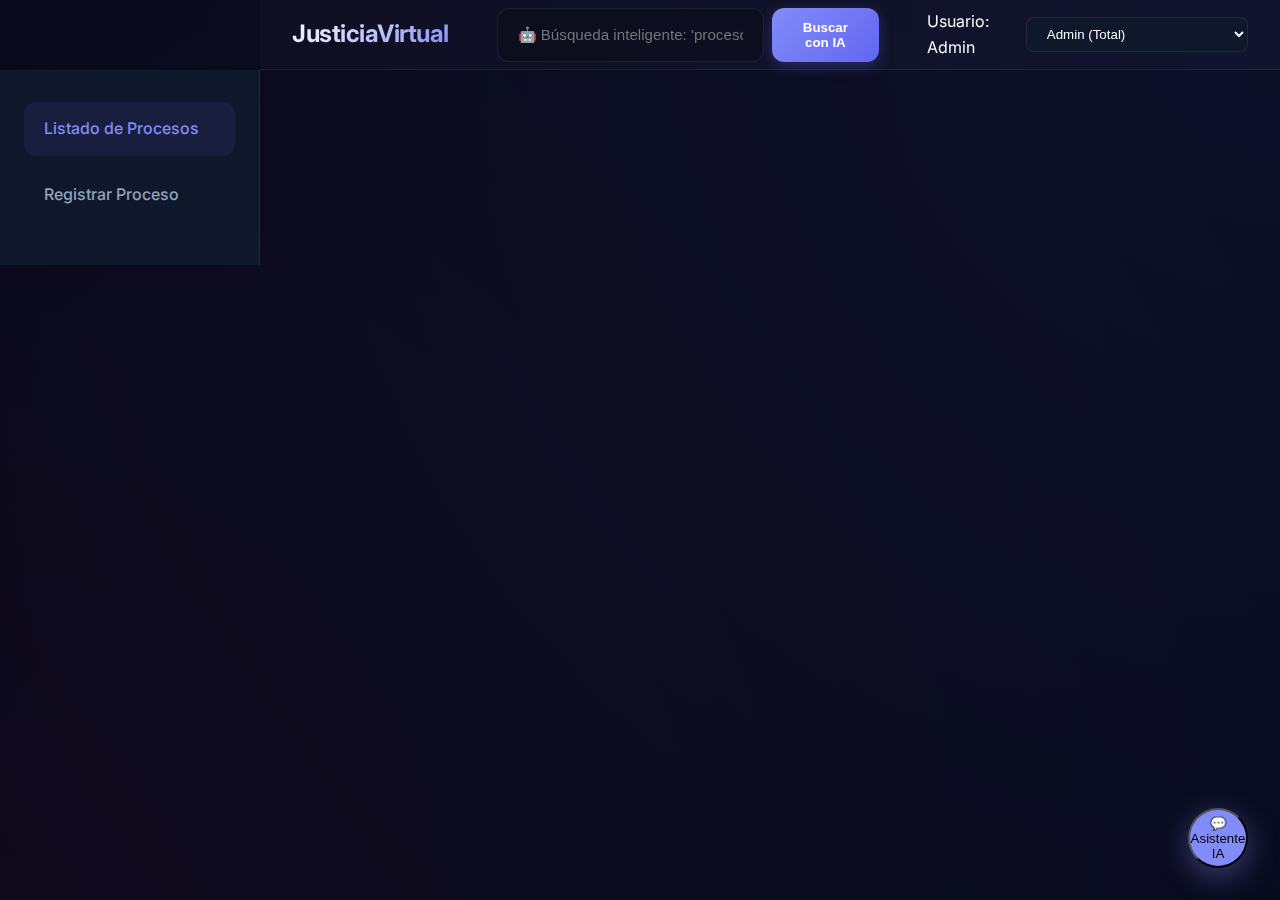
<file: static/index.html>
<!DOCTYPE html>
<html lang="es">

<head>
    <meta charset="UTF-8">
    <meta name="viewport" content="width=device-width, initial-scale=1.0">
    <title>Archivo Virtual de Procesos Judiciales</title>
    <link rel="stylesheet" href="styles.css">
    <link href="https://fonts.googleapis.com/css2?family=Inter:wght@400;500;600;700&display=swap" rel="stylesheet">
</head>

<body>
    <div class="app-container">
        <header>
            <div class="logo">
                <h1>Justicia<span>Virtual</span></h1>
            </div>
            <div class="ai-search-container">
                <input type="text" id="ai-search-input"
                    placeholder="🤖 Búsqueda inteligente: 'procesos activos de enero'..." />
                <button class="btn btn-primary" onclick="performAISearch()">Buscar con IA</button>
            </div>
            <div class="user-controls">
                <span id="current-user-display">Usuario: Admin</span>
                <select id="role-selector">
                    <option value="admin" selected>Admin (Total)</option>
                    <option value="operator">Operator (Crea/Edita)</option>
                    <option value="viewer">Viewer (Solo lectura)</option>
                </select>
            </div>
        </header>

        <div class="main-layout">
            <nav class="sidebar">
                <ul>
                    <li><a href="#" id="nav-list" class="active">Listado de Procesos</a></li>
                    <li><a href="#" id="nav-create">Registrar Proceso</a></li>
                </ul>
            </nav>

            <main id="content">
                <!-- Content will be injected here -->
            </main>
        </div>
    </div>

    <!-- Modals -->
    <div id="modal-container" class="hidden">
        <div class="modal">
            <button class="close-modal">&times;</button>
            <div id="modal-content"></div>
        </div>
    </div>

    <!-- AI Chat Widget -->
    <div id="ai-chat-widget" class="chat-widget hidden">
        <div class="chat-header">
            <h3>🤖 Asistente Legal IA</h3>
            <button onclick="toggleChat()">&times;</button>
        </div>
        <div class="chat-messages" id="chat-messages"></div>
        <div class="chat-input-container">
            <input type="text" id="chat-input" placeholder="Escribe tu consulta..."
                onkeypress="if(event.key==='Enter') sendChatMessage()" />
            <button onclick="sendChatMessage()">Enviar</button>
        </div>
    </div>

    <!-- Chat Toggle Button -->
    <button class="chat-toggle-btn" onclick="toggleChat()">
        💬 Asistente IA
    </button>

    <script src="app.js"></script>
</body>

</html>
</file>
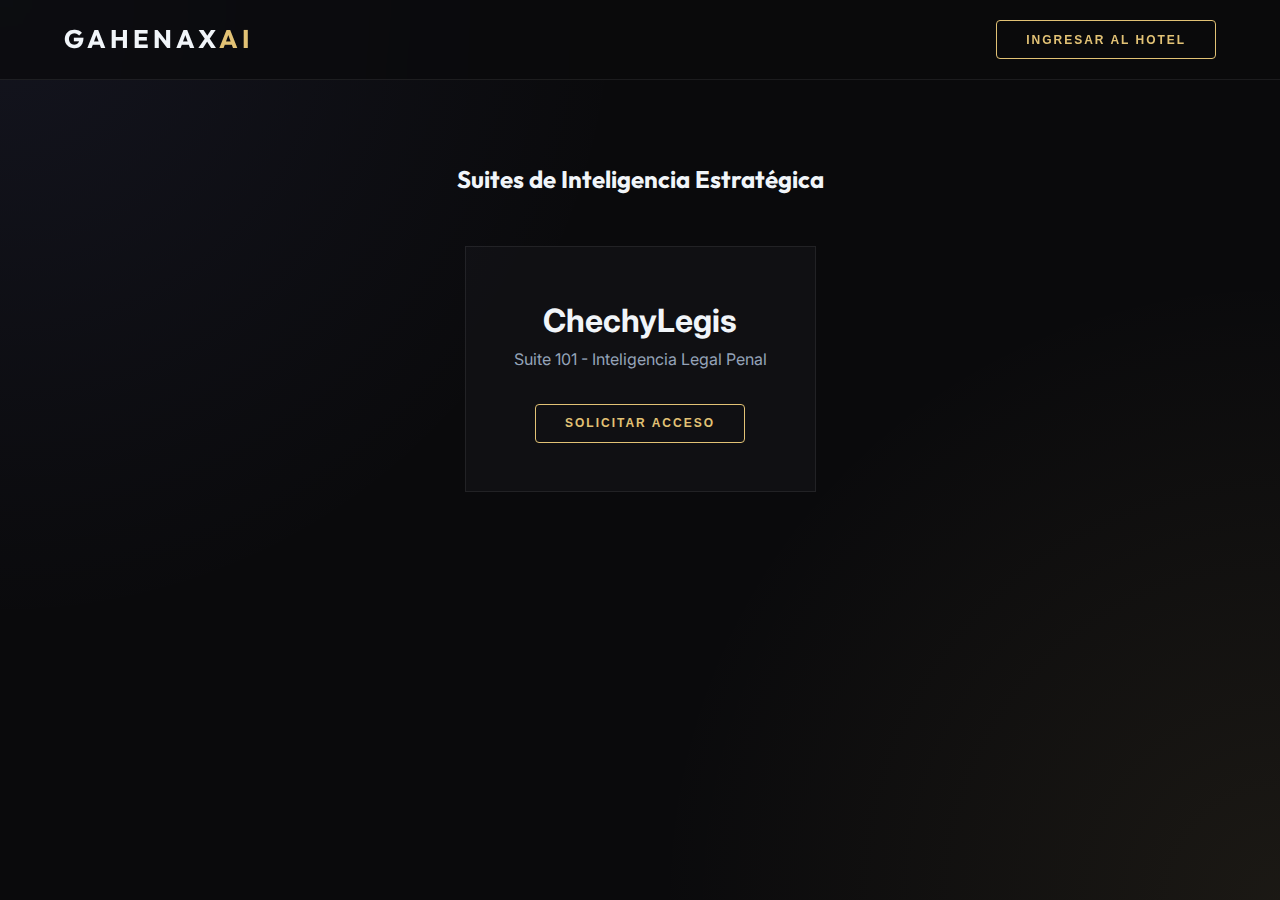
<file: index_hostinger_unified.html>
<!DOCTYPE html>
<html lang="es">

<head>
    <meta charset="UTF-8">
    <meta name="viewport" content="width=device-width, initial-scale=1.0">
    <title>GAHENAX | Estrategia Legal & IA</title>
    <meta name="description"
        content="Portal institucional de GAHENAX AI. Auditoría decisional estratégica y servicios de suite jurídica de alta gama.">
    <!-- Meta tags SEO -->
    <link
        href="https://fonts.googleapis.com/css2?family=Outfit:wght@300;400;600;700&family=Inter:wght@300;400;600&display=swap"
        rel="stylesheet">
    <link rel="stylesheet" href="https://cdnjs.cloudflare.com/ajax/libs/font-awesome/6.4.0/css/all.min.css">
    <style>
        :root {
            --gold: #e2c275;
            --gold-dark: #b8860b;
            --gold-glow: rgba(226, 194, 117, 0.3);
            --primary: #818cf8;
            --bg-dark: #0a0a0c;
            --card-bg: rgba(25, 25, 30, 0.4);
            --text-main: #f1f5f9;
            --text-dim: #94a3b8;
            --accent: #34d399;
            --glass: rgba(255, 255, 255, 0.02);
            --glass-border: rgba(255, 255, 255, 0.08);
        }

        * {
            margin: 0;
            padding: 0;
            box-sizing: border-box;
        }

        body {
            font-family: 'Inter', sans-serif;
            background-color: var(--bg-dark);
            color: var(--text-main);
            line-height: 1.6;
            overflow-x: hidden;
            background:
                radial-gradient(circle at 0% 0%, rgba(129, 140, 248, 0.08) 0%, transparent 40%),
                radial-gradient(circle at 100% 100%, rgba(226, 194, 117, 0.08) 0%, transparent 40%),
                #0a0a0c;
            min-height: 100vh;
        }

        header {
            padding: 1.2rem 5%;
            display: flex;
            justify-content: space-between;
            align-items: center;
            backdrop-filter: blur(30px);
            position: fixed;
            width: 100%;
            top: 0;
            z-index: 1000;
            border-bottom: 1px solid var(--glass-border);
            background: rgba(10, 10, 12, 0.7);
        }

        .brand-logo {
            font-family: 'Outfit', sans-serif;
            font-size: 1.6rem;
            font-weight: 700;
            letter-spacing: 4px;
            color: var(--text-main);
            text-transform: uppercase;
        }

        .brand-logo span {
            color: var(--gold);
        }

        .btn-checkin {
            background: transparent;
            color: var(--gold);
            border: 1px solid var(--gold);
            padding: 0.7rem 1.8rem;
            border-radius: 4px;
            font-weight: 600;
            cursor: pointer;
            transition: all 0.4s;
            text-transform: uppercase;
            font-size: 0.75rem;
            letter-spacing: 2px;
        }

        .btn-checkin:hover {
            background: var(--gold);
            color: #000;
        }

        /* Modal Login */
        .modal {
            position: fixed;
            inset: 0;
            background: rgba(0, 0, 0, 0.95);
            backdrop-filter: blur(20px);
            display: none;
            justify-content: center;
            align-items: center;
            z-index: 2000;
        }

        .modal-content {
            background: #0f1115;
            padding: 4rem;
            border: 1px solid var(--glass-border);
            width: 100%;
            max-width: 480px;
            text-align: center;
        }

        .form-group {
            margin-bottom: 1.8rem;
            text-align: left;
        }

        .form-group label {
            display: block;
            margin-bottom: 0.6rem;
            font-size: 0.7rem;
            color: var(--gold);
            text-transform: uppercase;
        }

        .form-group input {
            width: 100%;
            padding: 1.1rem;
            background: rgba(0, 0, 0, 0.3);
            border: 1px solid var(--glass-border);
            color: white;
            outline: none;
        }

        .btn-submit {
            width: 100%;
            padding: 1.1rem;
            background: var(--gold);
            color: #000;
            border: none;
            font-weight: 700;
            cursor: pointer;
            text-transform: uppercase;
            letter-spacing: 2px;
        }
    </style>
</head>

<body>
    <header>
        <div class="brand-logo">GAHENAX<span>AI</span></div>
        <div id="user-nav">
            <button class="btn-checkin" onclick="openModal()">Ingresar al Hotel</button>
        </div>
    </header>

    <main style="padding-top: 10rem; text-align: center; max-width: 1200px; margin: 0 auto;">
        <div id="user-welcome-section" style="display:none; text-align: left; margin-bottom: 5rem;">
            <h2 style="font-family: 'Outfit'; font-size: 2.5rem; margin-bottom: 1rem;">Bienvenido, <span
                    id="user-name">Guest</span></h2>
            <div id="active-keys"
                style="display: grid; grid-template-columns: repeat(auto-fit, minmax(300px, 1fr)); gap: 1rem;"></div>
        </div>

        <section id="rooms">
            <h2 style="font-family: 'Outfit'; margin-bottom: 3rem;">Suites de Inteligencia Estratégica</h2>
            <div style="background: var(--card-bg); border: 1px solid var(--glass-border); padding: 3rem; cursor: pointer; display: inline-block;"
                onclick="enterRoom('chechylegis')">
                <h3 style="font-size: 2rem;">ChechyLegis</h3>
                <p style="color: var(--text-dim);">Suite 101 - Inteligencia Legal Penal</p>
                <button class="btn-checkin" style="margin-top: 2rem;" id="btn-chechylegis">Solicitar Acceso</button>
            </div>
        </section>
    </main>

    <div id="login-modal" class="modal">
        <div class="modal-content">
            <h2 style="margin-bottom: 2rem;">Huésped Check-in</h2>
            <form id="login-form">
                <div class="form-group">
                    <label>Email Corporativo</label>
                    <input type="email" id="email" required>
                </div>
                <div class="form-group">
                    <label>Llave de Acceso</label>
                    <input type="password" id="password" required>
                </div>
                <button type="submit" class="btn-submit">Establecer Conexión</button>
            </form>
        </div>
    </div>

    <script>
        const API_BASE = "https://gahenaxaisolutions.com/api"; // O URL del servidor local/producción

        async function checkStatus() {
            try {
                const res = await fetch(`${API_BASE}/reception/me`);
                if (res.ok) {
                    const user = await res.json();
                    const keysRes = await fetch(`${API_BASE}/reception/keys/mine`);
                    const keys = keysRes.ok ? await keysRes.json() : [];
                    renderSession(user, keys);
                }
            } catch (err) { }
        }

        function renderSession(user, keys) {
            document.getElementById('user-nav').innerHTML = '<button class="btn-checkin" onclick="logout()">Check-out</button>';
            document.getElementById('user-welcome-section').style.display = 'block';
            document.getElementById('user-name').innerText = user.name;

            if (keys.some(k => k.room_id === 1)) {
                document.getElementById('btn-chechylegis').innerText = "Entrar a la Suite 101";
            }
        }

        function openModal() { document.getElementById('login-modal').style.display = 'flex'; }

        async function logout() {
            document.cookie = "gahenax_session=; expires=Thu, 01 Jan 1970 00:00:00 UTC; path=/;";
            location.reload();
        }

        document.getElementById('login-form').addEventListener('submit', async (e) => {
            e.preventDefault();
            const res = await fetch(`${API_BASE}/reception/checkin`, {
                method: 'POST',
                headers: { 'Content-Type': 'application/json' },
                body: JSON.stringify({ email: document.getElementById('email').value, password: document.getElementById('password').value })
            });
            if (res.ok) location.reload();
            else alert("Credenciales inválidas.");
        });

        async function enterRoom(slug) {
            const res = await fetch(`${API_BASE}/hotel/rooms/${slug}/enter`, { method: 'POST' });
            const data = await res.json();
            if (data.allowed) window.location.href = "/chechylegis";
            else openModal();
        }

        checkStatus();
    </script>
</body>

</html>
</file>
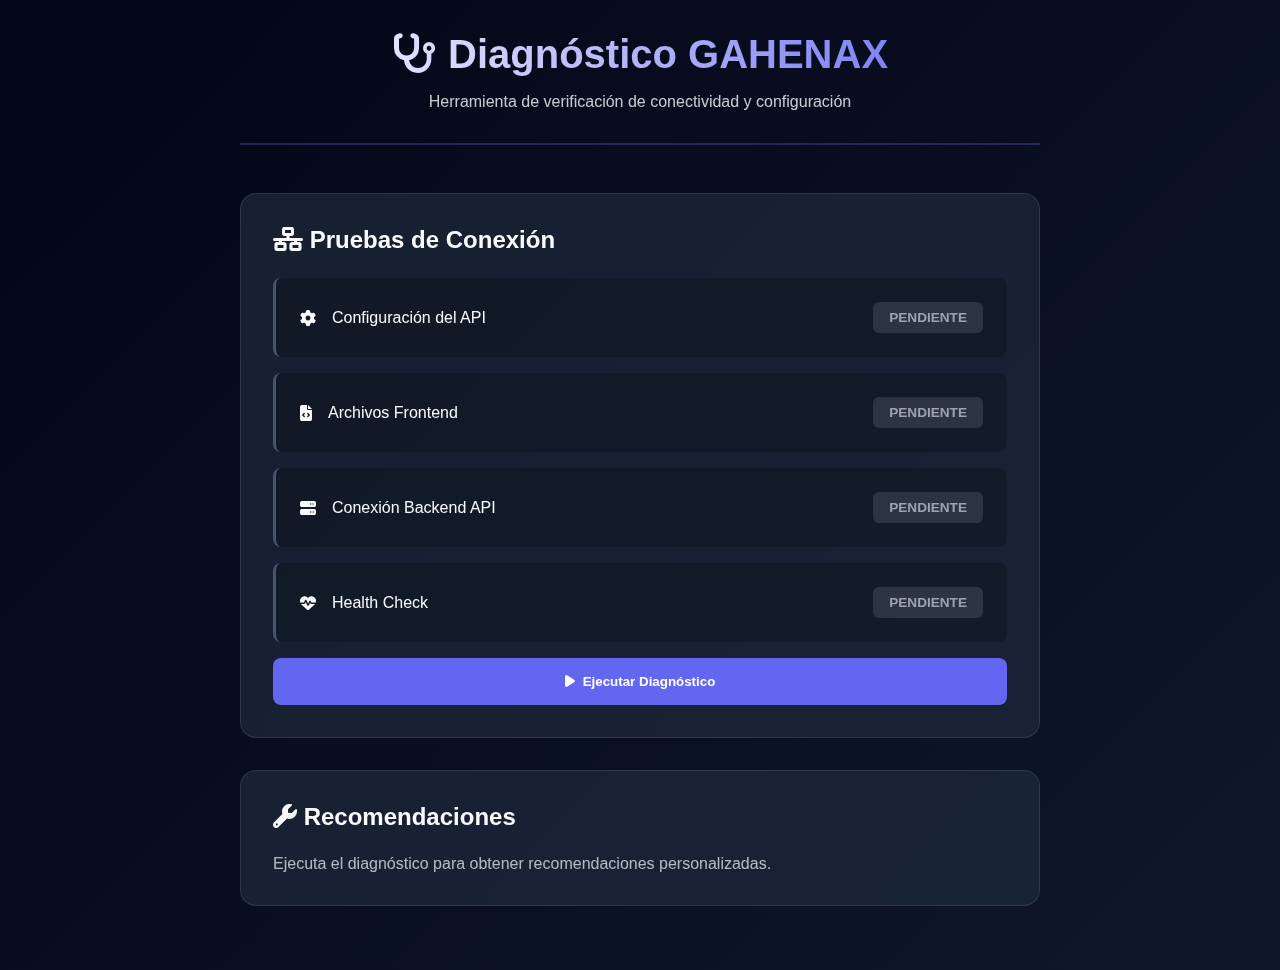
<file: static/diagnostico.html>
<!DOCTYPE html>
<html lang="es">

<head>
    <meta charset="UTF-8">
    <meta name="viewport" content="width=device-width, initial-scale=1.0">
    <title>GAHENAX - Diagnóstico de Conexión</title>
    <link rel="stylesheet" href="https://cdnjs.cloudflare.com/ajax/libs/font-awesome/6.4.0/css/all.min.css">
    <style>
        * {
            margin: 0;
            padding: 0;
            box-sizing: border-box;
        }

        body {
            font-family: 'Inter', -apple-system, BlinkMacSystemFont, sans-serif;
            background: linear-gradient(135deg, #020617 0%, #0f172a 100%);
            color: #f8fafc;
            padding: 2rem;
            min-height: 100vh;
        }

        .container {
            max-width: 800px;
            margin: 0 auto;
        }

        .header {
            text-align: center;
            margin-bottom: 3rem;
            padding-bottom: 2rem;
            border-bottom: 2px solid rgba(99, 102, 241, 0.3);
        }

        .header h1 {
            font-size: 2.5rem;
            margin-bottom: 1rem;
            background: linear-gradient(to right, #fff, #6366f1);
            -webkit-background-clip: text;
            -webkit-text-fill-color: transparent;
        }

        .diagnostic-card {
            background: rgba(30, 41, 59, 0.7);
            border: 1px solid rgba(255, 255, 255, 0.1);
            border-radius: 16px;
            padding: 2rem;
            margin-bottom: 2rem;
            backdrop-filter: blur(10px);
        }

        .test-item {
            display: flex;
            align-items: center;
            justify-content: space-between;
            padding: 1.5rem;
            margin-bottom: 1rem;
            background: rgba(0, 0, 0, 0.2);
            border-radius: 8px;
            border-left: 3px solid #475569;
        }

        .test-item.success {
            border-left-color: #10b981;
        }

        .test-item.error {
            border-left-color: #ef4444;
        }

        .test-item.warning {
            border-left-color: #eab308;
        }

        .test-label {
            display: flex;
            align-items: center;
            gap: 1rem;
        }

        .test-status {
            font-weight: 600;
            padding: 0.5rem 1rem;
            border-radius: 6px;
            font-size: 0.85rem;
        }

        .status-pending {
            background: rgba(107, 114, 128, 0.3);
            color: #9ca3af;
        }

        .status-success {
            background: rgba(16, 185, 129, 0.2);
            color: #10b981;
        }

        .status-error {
            background: rgba(239, 68, 68, 0.2);
            color: #ef4444;
        }

        .status-warning {
            background: rgba(234, 179, 8, 0.2);
            color: #eab308;
        }

        .btn {
            background: #6366f1;
            color: white;
            border: none;
            padding: 1rem 2rem;
            border-radius: 8px;
            font-weight: 600;
            cursor: pointer;
            display: inline-flex;
            align-items: center;
            gap: 0.5rem;
            transition: 0.3s;
            width: 100%;
            justify-content: center;
        }

        .btn:hover {
            background: #4f46e5;
            transform: translateY(-2px);
        }

        .config-info {
            background: rgba(99, 102, 241, 0.1);
            padding: 1rem;
            border-radius: 8px;
            font-family: monospace;
            font-size: 0.9rem;
            margin-top: 1rem;
        }

        .spinner {
            animation: spin 1s linear infinite;
        }

        @keyframes spin {
            from {
                transform: rotate(0deg);
            }

            to {
                transform: rotate(360deg);
            }
        }
    </style>
</head>

<body>
    <div class="container">
        <div class="header">
            <h1><i class="fas fa-stethoscope"></i> Diagnóstico GAHENAX</h1>
            <p style="opacity: 0.8;">Herramienta de verificación de conectividad y configuración</p>
        </div>

        <div class="diagnostic-card">
            <h2 style="margin-bottom: 1.5rem;"><i class="fas fa-network-wired"></i> Pruebas de Conexión</h2>

            <div id="test-config" class="test-item">
                <div class="test-label">
                    <i class="fas fa-cog"></i>
                    <span>Configuración del API</span>
                </div>
                <span class="test-status status-pending" id="status-config">PENDIENTE</span>
            </div>

            <div id="test-frontend" class="test-item">
                <div class="test-label">
                    <i class="fas fa-file-code"></i>
                    <span>Archivos Frontend</span>
                </div>
                <span class="test-status status-pending" id="status-frontend">PENDIENTE</span>
            </div>

            <div id="test-backend" class="test-item">
                <div class="test-label">
                    <i class="fas fa-server"></i>
                    <span>Conexión Backend API</span>
                </div>
                <span class="test-status status-pending" id="status-backend">PENDIENTE</span>
            </div>

            <div id="test-health" class="test-item">
                <div class="test-label">
                    <i class="fas fa-heartbeat"></i>
                    <span>Health Check</span>
                </div>
                <span class="test-status status-pending" id="status-health">PENDIENTE</span>
            </div>

            <button class="btn" onclick="runDiagnostics()">
                <i class="fas fa-play"></i> Ejecutar Diagnóstico
            </button>

            <div id="results" class="config-info" style="display: none; margin-top: 2rem;">
                <h3 style="margin-bottom: 1rem;">Resultados del Diagnóstico:</h3>
                <pre id="results-content"></pre>
            </div>
        </div>

        <div class="diagnostic-card">
            <h2 style="margin-bottom: 1.5rem;"><i class="fas fa-wrench"></i> Recomendaciones</h2>
            <div id="recommendations">
                <p style="opacity: 0.7;">Ejecuta el diagnóstico para obtener recomendaciones personalizadas.</p>
            </div>
        </div>
    </div>

    <script>
        let diagnosticResults = {};

        async function runDiagnostics() {
            diagnosticResults = {};
            const resultsDiv = document.getElementById('results');
            const resultsContent = document.getElementById('results-content');
            const recommendationsDiv = document.getElementById('recommendations');

            resultsDiv.style.display = 'none';
            recommendationsDiv.innerHTML = '<p style="opacity: 0.7;"><i class="fas fa-spinner fa-spin"></i> Analizando...</p>';

            // Test 1: Configuración
            await testConfiguration();
            await new Promise(r => setTimeout(r, 500));

            // Test 2: Frontend Files
            await testFrontendFiles();
            await new Promise(r => setTimeout(r, 500));

            // Test 3: Backend Connection
            await testBackendConnection();
            await new Promise(r => setTimeout(r, 500));

            // Test 4: Health Check
            await testHealthCheck();

            // Mostrar resultados
            resultsDiv.style.display = 'block';
            resultsContent.textContent = JSON.stringify(diagnosticResults, null, 2);

            // Generar recomendaciones
            generateRecommendations();
        }

        async function testConfiguration() {
            const statusEl = document.getElementById('status-config');
            const testEl = document.getElementById('test-config');

            statusEl.innerHTML = '<i class="fas fa-spinner spinner"></i> VERIFICANDO...';
            statusEl.className = 'test-status status-pending';

            try {
                // Verificar si existe config.js
                const apiUrl = window.GAHENAX_API_URL || '/api';
                diagnosticResults.config = {
                    apiUrl: apiUrl,
                    isRelative: apiUrl.startsWith('/'),
                    isAbsolute: apiUrl.startsWith('http')
                };

                statusEl.textContent = 'OK ✓';
                statusEl.className = 'test-status status-success';
                testEl.classList.add('success');
            } catch (err) {
                diagnosticResults.config = { error: err.message };
                statusEl.textContent = 'ERROR ✗';
                statusEl.className = 'test-status status-error';
                testEl.classList.add('error');
            }
        }

        async function testFrontendFiles() {
            const statusEl = document.getElementById('status-frontend');
            const testEl = document.getElementById('test-frontend');

            statusEl.innerHTML = '<i class="fas fa-spinner spinner"></i> VERIFICANDO...';

            try {
                const files = [
                    '/static/app.js',
                    '/static/api/client.js',
                    '/static/state/store.js',
                    '/static/ui/render.js'
                ];

                const results = await Promise.all(
                    files.map(async file => {
                        try {
                            const response = await fetch(file, { method: 'HEAD' });
                            return { file, status: response.status };
                        } catch (err) {
                            return { file, error: err.message };
                        }
                    })
                );

                diagnosticResults.frontendFiles = results;
                const allOk = results.every(r => r.status === 200);

                if (allOk) {
                    statusEl.textContent = 'OK ✓';
                    statusEl.className = 'test-status status-success';
                    testEl.classList.add('success');
                } else {
                    statusEl.textContent = 'PARCIAL ⚠';
                    statusEl.className = 'test-status status-warning';
                    testEl.classList.add('warning');
                }
            } catch (err) {
                diagnosticResults.frontendFiles = { error: err.message };
                statusEl.textContent = 'ERROR ✗';
                statusEl.className = 'test-status status-error';
                testEl.classList.add('error');
            }
        }

        async function testBackendConnection() {
            const statusEl = document.getElementById('status-backend');
            const testEl = document.getElementById('test-backend');

            statusEl.innerHTML = '<i class="fas fa-spinner spinner"></i> CONECTANDO...';

            try {
                const apiUrl = window.GAHENAX_API_URL || '/api';
                const response = await fetch(`${apiUrl}/procesos`, {
                    method: 'GET',
                    headers: {
                        'Content-Type': 'application/json'
                    }
                });

                diagnosticResults.backend = {
                    status: response.status,
                    ok: response.ok,
                    url: `${apiUrl}/procesos`
                };

                if (response.ok) {
                    statusEl.textContent = 'CONECTADO ✓';
                    statusEl.className = 'test-status status-success';
                    testEl.classList.add('success');
                } else {
                    statusEl.textContent = `ERROR ${response.status}`;
                    statusEl.className = 'test-status status-error';
                    testEl.classList.add('error');
                }
            } catch (err) {
                diagnosticResults.backend = {
                    error: err.message,
                    type: 'NETWORK_ERROR'
                };
                statusEl.textContent = 'SIN CONEXIÓN ✗';
                statusEl.className = 'test-status status-error';
                testEl.classList.add('error');
            }
        }

        async function testHealthCheck() {
            const statusEl = document.getElementById('status-health');
            const testEl = document.getElementById('test-health');

            statusEl.innerHTML = '<i class="fas fa-spinner spinner"></i> VERIFICANDO...';

            try {
                const apiUrl = window.GAHENAX_API_URL || '/api';
                const response = await fetch(`${apiUrl}/health`, {
                    method: 'GET'
                });

                diagnosticResults.health = {
                    status: response.status,
                    ok: response.ok
                };

                if (response.ok) {
                    const data = await response.json();
                    diagnosticResults.health.data = data;
                    statusEl.textContent = 'SALUDABLE ✓';
                    statusEl.className = 'test-status status-success';
                    testEl.classList.add('success');
                } else {
                    statusEl.textContent = 'DEGRADADO ⚠';
                    statusEl.className = 'test-status status-warning';
                    testEl.classList.add('warning');
                }
            } catch (err) {
                diagnosticResults.health = {
                    error: err.message,
                    available: false
                };
                statusEl.textContent = 'NO DISPONIBLE ✗';
                statusEl.className = 'test-status status-error';
                testEl.classList.add('error');
            }
        }

        function generateRecommendations() {
            const recommendationsDiv = document.getElementById('recommendations');
            let recommendations = [];

            // Analizar resultados y generar recomendaciones
            if (diagnosticResults.backend?.type === 'NETWORK_ERROR') {
                recommendations.push({
                    icon: 'fas fa-server',
                    type: 'error',
                    title: 'Backend No Disponible',
                    message: 'El servidor backend no está accesible. Verifica que esté corriendo o configura la URL correcta en config.js'
                });
            }

            if (diagnosticResults.config?.isRelative && diagnosticResults.backend?.type === 'NETWORK_ERROR') {
                recommendations.push({
                    icon: 'fas fa-exclamation-triangle',
                    type: 'warning',
                    title: 'URL Relativa Sin Backend Local',
                    message: 'Estás usando una URL relativa (/api) pero no hay backend local. Considera desplegar el backend o usar una URL absoluta.'
                });
            }

            if (!diagnosticResults.backend?.error && diagnosticResults.backend?.ok) {
                recommendations.push({
                    icon: 'fas fa-check-circle',
                    type: 'success',
                    title: '¡Todo Funciona Correctamente!',
                    message: 'La conexión con el backend está establecida y funcionando. ChechyLegis está listo para usar.'
                });
            }

            if (diagnosticResults.frontendFiles?.some(f => f.error)) {
                recommendations.push({
                    icon: 'fas fa-file-code',
                    type: 'warning',
                    title: 'Archivos Frontend Faltantes',
                    message: 'Algunos archivos del frontend no se encuentran. Verifica que todos los archivos estén subidos correctamente.'
                });
            }

            // Renderizar recomendaciones
            if (recommendations.length === 0) {
                recommendationsDiv.innerHTML = '<p style="opacity: 0.7;">No se encontraron problemas.</p>';
            } else {
                recommendationsDiv.innerHTML = recommendations.map(rec => `
                    <div style="padding: 1rem; margin-bottom: 1rem; background: rgba(0,0,0,0.2); border-left: 3px solid ${rec.type === 'error' ? '#ef4444' : rec.type === 'warning' ? '#eab308' : '#10b981'}; border-radius: 4px;">
                        <div style="display: flex; align-items: center; gap: 1rem; margin-bottom: 0.5rem;">
                            <i class="${rec.icon}" style="color: ${rec.type === 'error' ? '#ef4444' : rec.type === 'warning' ? '#eab308' : '#10b981'};"></i>
                            <strong>${rec.title}</strong>
                        </div>
                        <p style="opacity: 0.8; font-size: 0.9rem; margin: 0;">${rec.message}</p>
                    </div>
                `).join('');
            }
        }

        // Cargar config.js si existe
        const script = document.createElement('script');
        script.src = '/static/config.js';
        script.onerror = () => {
            console.warn('config.js no encontrado, usando valores por defecto');
        };
        document.head.appendChild(script);
    </script>
</body>

</html>
</file>
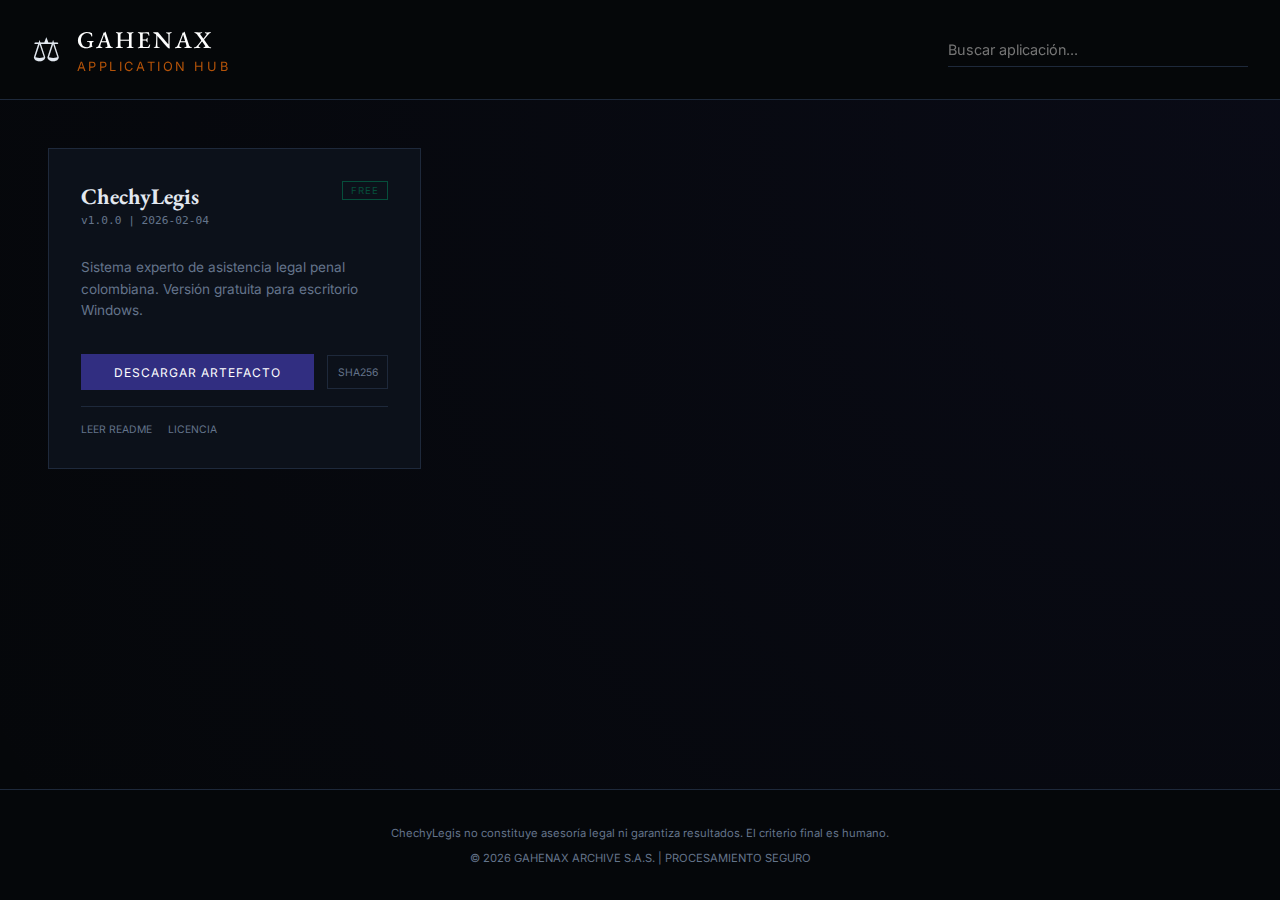
<file: static/gahenax_hub.html>
<!DOCTYPE html>
<html lang="es">

<head>
    <meta charset="UTF-8">
    <meta name="viewport" content="width=device-width, initial-scale=1.0">
    <title>GAHENAX HUB | Central de Descargas</title>
    <link rel="stylesheet" href="hub.css">
    <link rel="stylesheet"
        href="https://fonts.googleapis.com/css2?family=EB+Garamond:wght@400;500;600&family=Inter:wght@300;400;600&display=swap">
</head>

<body>

    <header class="hub-header">
        <div class="hub-brand">
            <div style="font-size: 2rem;">⚖</div>
            <div>
                <h1>GAHENAX</h1>
                <span>APPLICATION HUB</span>
            </div>
        </div>
        <div class="hub-search-container">
            <input type="text" id="appSearch" class="hub-search" placeholder="Buscar aplicación...">
        </div>
    </header>

    <main class="hub-main">
        <div id="gridContainer" class="hub-grid">
            <!-- RENDER TARGET -->
            <div style="color:var(--hub-muted); grid-column: 1/-1; text-align:center;">Cargando catálogo...</div>
        </div>
    </main>

    <footer>
        <p>ChechyLegis no constituye asesoría legal ni garantiza resultados. El criterio final es humano.</p>
        <p>&copy; 2026 GAHENAX ARCHIVE S.A.S. | PROCESAMIENTO SEGURO</p>
    </footer>

    <script src="hub.js"></script>
</body>

</html>
</file>
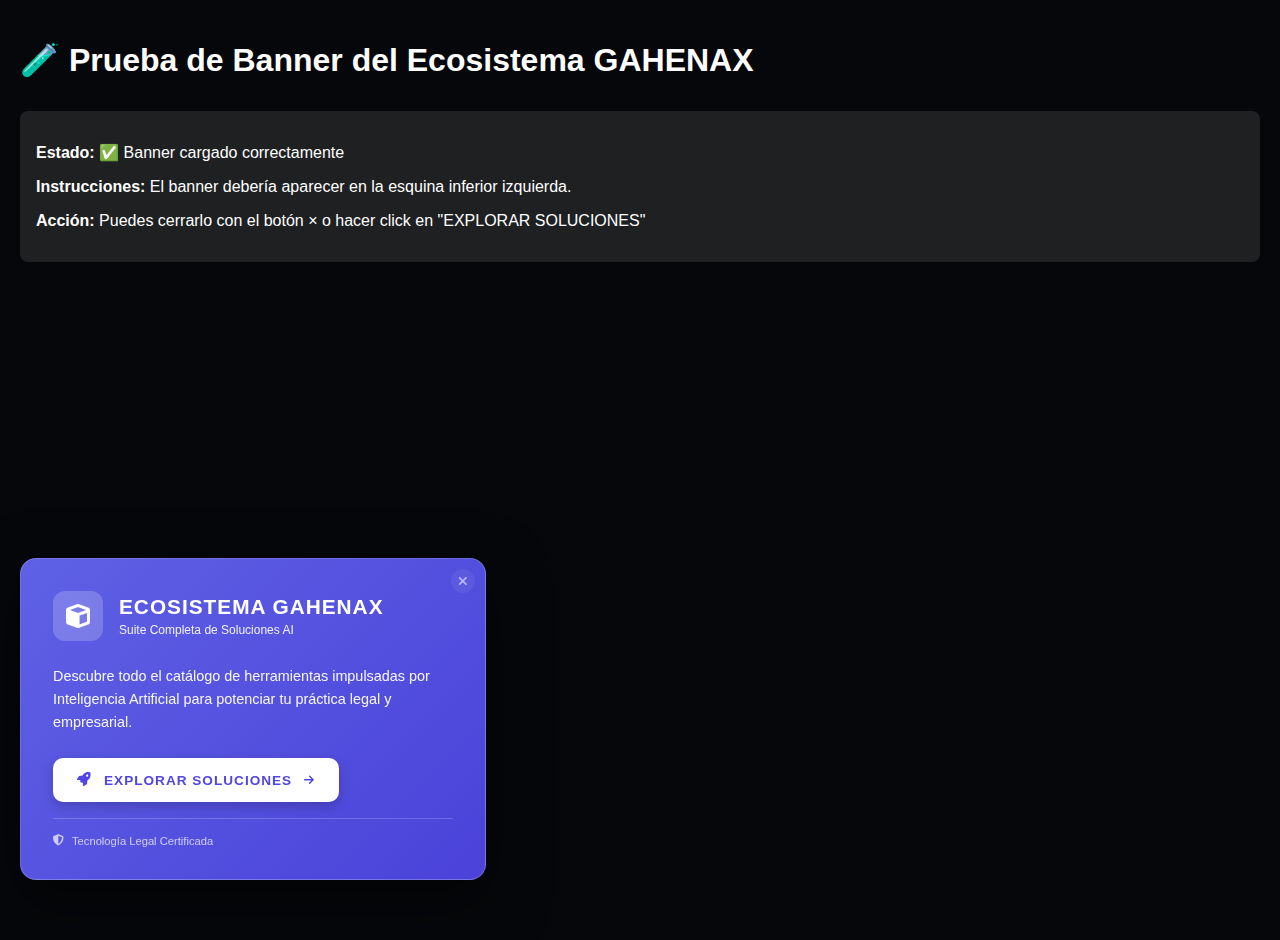
<file: static/test_banner.html>
<!DOCTYPE html>
<html lang="es">

<head>
    <meta charset="UTF-8">
    <meta name="viewport" content="width=device-width, initial-scale=1.0">
    <title>Test - Banner Ecosistema</title>
    <link rel="stylesheet" href="https://cdnjs.cloudflare.com/ajax/libs/font-awesome/6.4.0/css/all.min.css">
    <style>
        body {
            margin: 0;
            padding: 20px;
            background: #05070a;
            color: white;
            font-family: Arial, sans-serif;
            min-height: 100vh;
        }

        h1 {
            margin-bottom: 2rem;
        }

        .info {
            background: rgba(255, 255, 255, 0.1);
            padding: 1rem;
            border-radius: 8px;
            margin-bottom: 1rem;
        }

        @keyframes slideInLeft {
            from {
                opacity: 0;
                transform: translateX(-100%);
            }

            to {
                opacity: 1;
                transform: translateX(0);
            }
        }
    </style>
</head>

<body>
    <h1>🧪 Prueba de Banner del Ecosistema GAHENAX</h1>

    <div class="info">
        <p><strong>Estado:</strong> <span id="status">Verificando...</span></p>
        <p><strong>Instrucciones:</strong> El banner debería aparecer en la esquina inferior izquierda.</p>
        <p><strong>Acción:</strong> Puedes cerrarlo con el botón × o hacer click en "EXPLORAR SOLUCIONES"</p>
    </div>

    <!-- Ecosistema GAHENAX - Banner Promocional -->
    <div id="ecosystem-banner"
        style="position:fixed; bottom:20px; left:20px; max-width:400px; background: linear-gradient(135deg, rgba(99, 102, 241, 0.95) 0%, rgba(79, 70, 229, 0.95) 100%); border:1px solid rgba(255,255,255,0.2); border-radius:16px; padding:2rem; box-shadow: 0 20px 60px rgba(0,0,0,0.5); backdrop-filter: blur(10px); z-index:999; animation: slideInLeft 0.5s ease-out;">
        <button
            onclick="document.getElementById('ecosystem-banner').style.display='none'; updateStatus('Banner cerrado por el usuario')"
            style="position:absolute; top:10px; right:10px; background:rgba(255,255,255,0.1); border:none; color:white; width:24px; height:24px; border-radius:50%; cursor:pointer; font-size:0.8rem; opacity:0.6; transition:0.3s;"
            onmouseover="this.style.opacity='1'" onmouseout="this.style.opacity='0.6'">
            <i class="fas fa-times"></i>
        </button>

        <div style="display:flex; align-items:center; gap:1rem; margin-bottom:1.5rem;">
            <div
                style="width:50px; height:50px; background:rgba(255,255,255,0.2); border-radius:12px; display:flex; align-items:center; justify-content:center; font-size:1.5rem;">
                <i class="fas fa-cube" style="color:white;"></i>
            </div>
            <div>
                <h3 style="margin:0; font-size:1.3rem; font-weight:700; letter-spacing:1px; color:white;">ECOSISTEMA
                    GAHENAX</h3>
                <p style="margin:0; font-size:0.75rem; opacity:0.9; color:white; margin-top:0.25rem;">Suite Completa de
                    Soluciones AI</p>
            </div>
        </div>

        <p style="font-size:0.9rem; line-height:1.6; margin-bottom:1.5rem; color:rgba(255,255,255,0.95);">
            Descubre todo el catálogo de herramientas impulsadas por Inteligencia Artificial para potenciar tu práctica
            legal y empresarial.
        </p>

        <a href="https://gahenaxaisolutions.com" target="_blank"
            style="display:inline-flex; align-items:center; gap:0.75rem; background:white; color:#4f46e5; padding:0.9rem 1.5rem; border-radius:10px; text-decoration:none; font-weight:700; font-size:0.85rem; letter-spacing:1px; transition:0.3s; box-shadow: 0 4px 12px rgba(0,0,0,0.2);"
            onmouseover="this.style.transform='translateY(-2px)'; this.style.boxShadow='0 6px 20px rgba(0,0,0,0.3)'"
            onmouseout="this.style.transform='translateY(0)'; this.style.boxShadow='0 4px 12px rgba(0,0,0,0.2)'"
            onclick="updateStatus('Usuario hizo click en EXPLORAR SOLUCIONES')">
            <i class="fas fa-rocket"></i> EXPLORAR SOLUCIONES
            <i class="fas fa-arrow-right" style="font-size:0.7rem;"></i>
        </a>

        <div
            style="margin-top:1rem; padding-top:1rem; border-top:1px solid rgba(255,255,255,0.2); font-size:0.7rem; color:rgba(255,255,255,0.7); display:flex; align-items:center; gap:0.5rem;">
            <i class="fas fa-shield-alt"></i>
            <span>Tecnología Legal Certificada</span>
        </div>
    </div>

    <script>
        function updateStatus(message) {
            document.getElementById('status').textContent = message;
        }

        document.addEventListener('DOMContentLoaded', function () {
            const banner = document.getElementById('ecosystem-banner');
            if (banner) {
                const styles = window.getComputedStyle(banner);
                console.log('✅ Banner detectado');
                console.log('Posición:', styles.position);
                console.log('Display:', styles.display);
                console.log('Z-index:', styles.zIndex);
                console.log('Bottom:', styles.bottom);
                console.log('Left:', styles.left);

                updateStatus('✅ Banner cargado correctamente');
            } else {
                console.error('❌ Banner no encontrado');
                updateStatus('❌ Error: Banner no encontrado');
            }
        });
    </script>
</body>

</html>
</file>
<file: static/styles.css>
:root {
    --primary: #818cf8;
    --primary-dark: #6366f1;
    --primary-glow: rgba(129, 140, 248, 0.4);
    --success: #34d399;
    --warning: #fbbf24;
    --error: #f87171;
    --accent: #f43f5e;
    --bg-main: #020617;
    --bg-sidebar: #0f172a;
    --glass: rgba(255, 255, 255, 0.02);
    --glass-border: rgba(255, 255, 255, 0.08);
    --text-main: #f8fafc;
    --text-dim: #94a3b8;
    --card-bg: rgba(15, 23, 42, 0.6);
    --sidebar-width: 260px;
    --header-height: 70px;
    --transition: all 0.4s cubic-bezier(0.16, 1, 0.3, 1);
}

* {
    box-sizing: border-box;
    margin: 0;
    padding: 0;
}

body {
    font-family: 'Outfit', 'Inter', sans-serif;
    background-color: var(--bg-main);
    color: var(--text-main);
    line-height: 1.6;
    overflow: hidden;
    height: 100vh;
}

/* Scrollbar Styles */
::-webkit-scrollbar {
    width: 8px;
}

::-webkit-scrollbar-track {
    background: var(--bg-main);
}

::-webkit-scrollbar-thumb {
    background: var(--glass-border);
    border-radius: 4px;
}

::-webkit-scrollbar-thumb:hover {
    background: var(--primary);
}

.app-container {
    display: grid;
    grid-template-columns: var(--sidebar-width) 1fr;
    grid-template-rows: var(--header-height) 1fr;
    height: 100vh;
    background: radial-gradient(circle at top right, rgba(129, 140, 248, 0.08), transparent),
        radial-gradient(circle at bottom left, rgba(244, 63, 94, 0.05), transparent);
}

/* Header */
header {
    grid-column: 2;
    background: var(--glass);
    backdrop-filter: blur(12px);
    border-bottom: 1px solid var(--glass-border);
    padding: 0 2rem;
    display: flex;
    justify-content: space-between;
    align-items: center;
    z-index: 100;
}

.logo {
    display: flex;
    align-items: center;
    gap: 0.75rem;
}

.logo h1 {
    font-size: 1.5rem;
    font-weight: 700;
    letter-spacing: -0.5px;
    background: linear-gradient(135deg, #fff, var(--primary));
    -webkit-background-clip: text;
    background-clip: text;
    -webkit-text-fill-color: transparent;
}

.ai-search-container {
    flex: 1;
    max-width: 600px;
    margin: 0 3rem;
    position: relative;
    display: flex;
    gap: 0.5rem;
}

.ai-search-container input {
    width: 100%;
    background: rgba(0, 0, 0, 0.2);
    border: 1px solid var(--glass-border);
    padding: 0.75rem 1.25rem;
    border-radius: 12px;
    color: white;
    font-size: 0.95rem;
    transition: var(--transition);
}

.ai-search-container input:focus {
    outline: none;
    border-color: var(--primary);
    box-shadow: 0 0 0 4px var(--primary-glow);
    background: rgba(0, 0, 0, 0.4);
}

.user-controls {
    display: flex;
    align-items: center;
    gap: 1.5rem;
}

#role-selector {
    background: var(--bg-sidebar);
    color: var(--text-main);
    border: 1px solid var(--glass-border);
    padding: 0.5rem 1rem;
    border-radius: 8px;
    cursor: pointer;
}

/* Sidebar */
.sidebar {
    grid-row: 1 / 3;
    background: var(--bg-sidebar);
    border-right: 1px solid var(--glass-border);
    padding: 2rem 1.5rem;
    display: flex;
    flex-direction: column;
}

.sidebar .brand {
    padding-bottom: 2rem;
    margin-bottom: 2rem;
    border-bottom: 1px solid var(--glass-border);
}

.sidebar ul {
    list-style: none;
}

.sidebar li {
    margin-bottom: 0.75rem;
}

.sidebar a {
    text-decoration: none;
    color: var(--text-dim);
    padding: 0.875rem 1.25rem;
    display: flex;
    align-items: center;
    gap: 1rem;
    border-radius: 12px;
    font-weight: 500;
    transition: var(--transition);
}

.sidebar a:hover,
.sidebar a.active {
    background: rgba(99, 102, 241, 0.1);
    color: var(--primary);
}

.sidebar a i {
    font-size: 1.1rem;
}

/* Content Area */
#content {
    padding: 2.5rem;
    overflow-y: auto;
    position: relative;
}

.view-header {
    margin-bottom: 2.5rem;
    display: flex;
    justify-content: space-between;
    align-items: center;
}

.view-header h2 {
    font-size: 2rem;
    font-weight: 700;
}

/* Cards */
.card {
    background: var(--card-bg);
    backdrop-filter: blur(20px);
    border: 1px solid var(--glass-border);
    border-radius: 20px;
    padding: 2rem;
    margin-bottom: 2rem;
    box-shadow: 0 10px 30px rgba(0, 0, 0, 0.1);
    transition: var(--transition);
}

.card:hover {
    border-color: rgba(99, 102, 241, 0.3);
}

/* Table */
table {
    width: 100%;
    border-collapse: separate;
    border-spacing: 0 0.5rem;
}

th {
    text-align: left;
    padding: 1rem;
    color: var(--text-dim);
    font-size: 0.75rem;
    font-weight: 600;
    text-transform: uppercase;
    letter-spacing: 1px;
}

td {
    padding: 1.25rem 1rem;
    background: rgba(255, 255, 255, 0.02);
}

tr td:first-child {
    border-top-left-radius: 12px;
    border-bottom-left-radius: 12px;
}

tr td:last-child {
    border-top-right-radius: 12px;
    border-bottom-right-radius: 12px;
}

tr:hover td {
    background: rgba(255, 255, 255, 0.05);
}

/* Badges */
.badge {
    padding: 0.375rem 0.875rem;
    border-radius: 8px;
    font-size: 0.7rem;
    font-weight: 700;
    text-transform: uppercase;
    letter-spacing: 0.5px;
}

.badge-activo {
    background: rgba(16, 185, 129, 0.15);
    color: #10b981;
}

.badge-terminado {
    background: rgba(148, 163, 184, 0.15);
    color: #94a3b8;
}

.badge-suspendido {
    background: rgba(245, 158, 11, 0.15);
    color: #f59e0b;
}

.badge-rechazado {
    background: rgba(244, 63, 94, 0.15);
    color: #f43f5e;
}

/* Buttons */
.btn {
    padding: 0.75rem 1.5rem;
    border-radius: 12px;
    font-weight: 600;
    cursor: pointer;
    border: none;
    transition: var(--transition);
    display: flex;
    align-items: center;
    gap: 0.5rem;
}

.btn-primary {
    background: linear-gradient(135deg, var(--primary), var(--primary-dark));
    color: white;
    box-shadow: 0 4px 15px rgba(99, 102, 241, 0.3);
}

.btn-primary:hover {
    transform: translateY(-2px);
    box-shadow: 0 6px 20px rgba(99, 102, 241, 0.4);
}

.btn-text {
    background: transparent;
    color: var(--primary);
    padding: 0.5rem;
    border-radius: 8px;
}

.btn-text:hover {
    background: rgba(99, 102, 241, 0.1);
}

/* Forms */
.form-grid {
    display: grid;
    grid-template-columns: 1fr 1fr;
    gap: 1.5rem;
}

.full-width {
    grid-column: span 2;
}

label {
    display: block;
    margin-bottom: 0.5rem;
    color: var(--text-dim);
    font-size: 0.85rem;
    font-weight: 500;
}

input,
select,
textarea {
    background: rgba(0, 0, 0, 0.2);
    border: 1px solid var(--glass-border);
    padding: 0.75rem;
    border-radius: 10px;
    color: white;
    width: 100%;
}

/* Chat Widget */
.chat-widget {
    position: fixed;
    bottom: 100px;
    right: 2rem;
    width: 400px;
    height: 550px;
    background: var(--bg-sidebar);
    border: 1px solid var(--glass-border);
    border-radius: 24px;
    display: flex;
    flex-direction: column;
    box-shadow: 0 20px 50px rgba(0, 0, 0, 0.5);
    z-index: 1000;
    overflow: hidden;
}

.chat-header {
    background: linear-gradient(135deg, var(--primary), var(--primary-dark));
    padding: 1.25rem;
    display: flex;
    justify-content: space-between;
    align-items: center;
}

.chat-messages {
    flex: 1;
    padding: 1.5rem;
    overflow-y: auto;
    display: flex;
    flex-direction: column;
    gap: 1rem;
}

.chat-message {
    padding: 0.875rem 1.25rem;
    border-radius: 16px;
    max-width: 85%;
    font-size: 0.9rem;
}

.chat-message.user {
    background: var(--primary);
    align-self: flex-end;
    border-bottom-right-radius: 4px;
}

.chat-message.assistant {
    background: rgba(255, 255, 255, 0.05);
    align-self: flex-start;
    border-bottom-left-radius: 4px;
}

.chat-toggle-btn {
    position: fixed;
    bottom: 2rem;
    right: 2rem;
    width: 60px;
    height: 60px;
    background: var(--primary);
    border-radius: 30px;
    display: flex;
    align-items: center;
    justify-content: center;
    box-shadow: 0 8px 30px var(--primary-glow);
    cursor: pointer;
    z-index: 999;
}

/* AI Elements */
.ai-badge {
    background: linear-gradient(135deg, #c084fc, #818cf8);
    padding: 0.25rem 0.6rem;
    border-radius: 6px;
    font-size: 0.65rem;
    font-weight: 800;
}

.ai-results-container {
    background: linear-gradient(135deg, rgba(99, 102, 241, 0.1), rgba(167, 139, 250, 0.1));
    border: 2px solid var(--primary);
    border-radius: 20px;
    padding: 1.5rem;
    margin-bottom: 2rem;
}

/* Animations */
@keyframes slideDown {
    from {
        opacity: 0;
        transform: translateY(-20px);
    }

    to {
        opacity: 1;
        transform: translateY(0);
    }
}

@keyframes fadeIn {
    from {
        opacity: 0;
        transform: scale(0.98);
    }

    to {
        opacity: 1;
        transform: scale(1);
    }
}

#content>* {
    animation: fadeIn 0.5s var(--transition);
}

.table-row-hover {
    transition: var(--transition);
}

.table-row-hover:hover {
    background: rgba(255, 255, 255, 0.03) !important;
    transform: translateX(5px);
}

.loader {
    display: flex;
    justify-content: center;
    align-items: center;
    height: 200px;
    font-weight: 600;
    color: var(--primary);
    letter-spacing: 2px;
}

.hidden {
    display: none !important;
}
</file>
<file: static/hub.css>
/* GAHENAX HUB - THEME SYSTEM */
:root {
    --hub-bg: #05070a;
    --hub-surface: #0c111a;
    --hub-border: #1e293b;
    --hub-primary: #312e81;
    /* Indigo Deep */
    --hub-accent: #b45309;
    /* Muted Gold */
    --hub-text: #e2e8f0;
    --hub-muted: #64748b;
    --hub-success: #064e3b;
    --hub-font: 'Inter', system-ui, sans-serif;
    --hub-font-serif: 'EB Garamond', serif;
}

body {
    background-color: var(--hub-bg);
    color: var(--hub-text);
    font-family: var(--hub-font);
    margin: 0;
    padding: 0;
    height: 100vh;
    display: flex;
    flex-direction: column;
}

/* HEADER */
header.hub-header {
    background: rgba(5, 7, 10, 0.95);
    border-bottom: 1px solid var(--hub-border);
    padding: 1.5rem 2rem;
    display: flex;
    justify-content: space-between;
    align-items: center;
    position: sticky;
    top: 0;
    z-index: 10;
    backdrop-filter: blur(10px);
}

.hub-brand {
    display: flex;
    align-items: center;
    gap: 1rem;
}

.hub-brand h1 {
    font-family: var(--hub-font-serif);
    font-size: 1.5rem;
    font-weight: 500;
    letter-spacing: 0.1em;
    margin: 0;
    color: white;
}

.hub-brand span {
    color: var(--hub-accent);
    font-size: 0.8rem;
    letter-spacing: 0.2em;
    text-transform: uppercase;
}

/* SEARCH */
.hub-search-container {
    position: relative;
    width: 300px;
}

.hub-search {
    width: 100%;
    background: transparent;
    border: none;
    border-bottom: 1px solid var(--hub-border);
    color: white;
    padding: 0.5rem 0;
    font-family: var(--hub-font);
    font-size: 0.9rem;
    transition: 0.3s;
}

.hub-search:focus {
    outline: none;
    border-bottom-color: var(--hub-primary);
}

/* MAIN GRID */
main.hub-main {
    flex: 1;
    padding: 3rem;
    background: radial-gradient(circle at top right, rgba(49, 46, 129, 0.1), transparent);
    overflow-y: auto;
}

.hub-grid {
    display: grid;
    grid-template-columns: repeat(auto-fill, minmax(300px, 1fr));
    gap: 2rem;
    max-width: 1200px;
    margin: 0 auto;
}

/* CARD */
.app-card {
    background: var(--hub-surface);
    border: 1px solid var(--hub-border);
    padding: 2rem;
    display: flex;
    flex-direction: column;
    transition: 0.3s;
    position: relative;
}

.app-card:hover {
    border-color: var(--hub-primary);
    transform: translateY(-2px);
    box-shadow: 0 10px 30px -10px rgba(0, 0, 0, 0.5);
}

.app-header {
    display: flex;
    justify-content: space-between;
    align-items: flex-start;
    margin-bottom: 1rem;
}

.app-title {
    font-family: var(--hub-font-serif);
    font-size: 1.4rem;
    margin: 0;
    color: var(--hub-text);
}

.app-version {
    font-size: 0.7rem;
    color: var(--hub-muted);
    font-family: monospace;
    margin-top: 0.2rem;
}

.app-status {
    font-size: 0.6rem;
    text-transform: uppercase;
    padding: 0.2rem 0.5rem;
    border: 1px solid var(--hub-success);
    color: var(--hub-success);
    letter-spacing: 1px;
}

.app-desc {
    font-size: 0.85rem;
    color: var(--hub-muted);
    line-height: 1.6;
    margin-bottom: 2rem;
    flex: 1;
}

/* ACTIONS */
.app-actions {
    display: flex;
    gap: 0.8rem;
    flex-wrap: wrap;
    align-items: center;
    margin-top: auto;
}

.btn-download {
    flex: 1;
    background: var(--hub-primary);
    color: white;
    text-decoration: none;
    text-align: center;
    padding: 0.6rem;
    font-size: 0.75rem;
    text-transform: uppercase;
    letter-spacing: 1px;
    border: 1px solid var(--hub-primary);
    transition: 0.3s;
}

.btn-download:hover {
    background: transparent;
}

.btn-sha {
    color: var(--hub-muted);
    text-decoration: none;
    font-size: 0.65rem;
    border: 1px solid var(--hub-border);
    padding: 0.6rem;
    transition: 0.3s;
}

.btn-sha:hover {
    border-color: var(--hub-accent);
    color: var(--hub-accent);
}

.doc-links {
    width: 100%;
    margin-top: 1rem;
    padding-top: 1rem;
    border-top: 1px solid var(--hub-border);
    display: flex;
    gap: 1rem;
}

.doc-link {
    font-size: 0.65rem;
    color: var(--hub-muted);
    text-decoration: none;
}

.doc-link:hover {
    text-decoration: underline;
}

/* FOOTER */
footer {
    padding: 1.5rem;
    text-align: center;
    border-top: 1px solid var(--hub-border);
    font-size: 0.7rem;
    color: var(--hub-muted);
}
</file>
